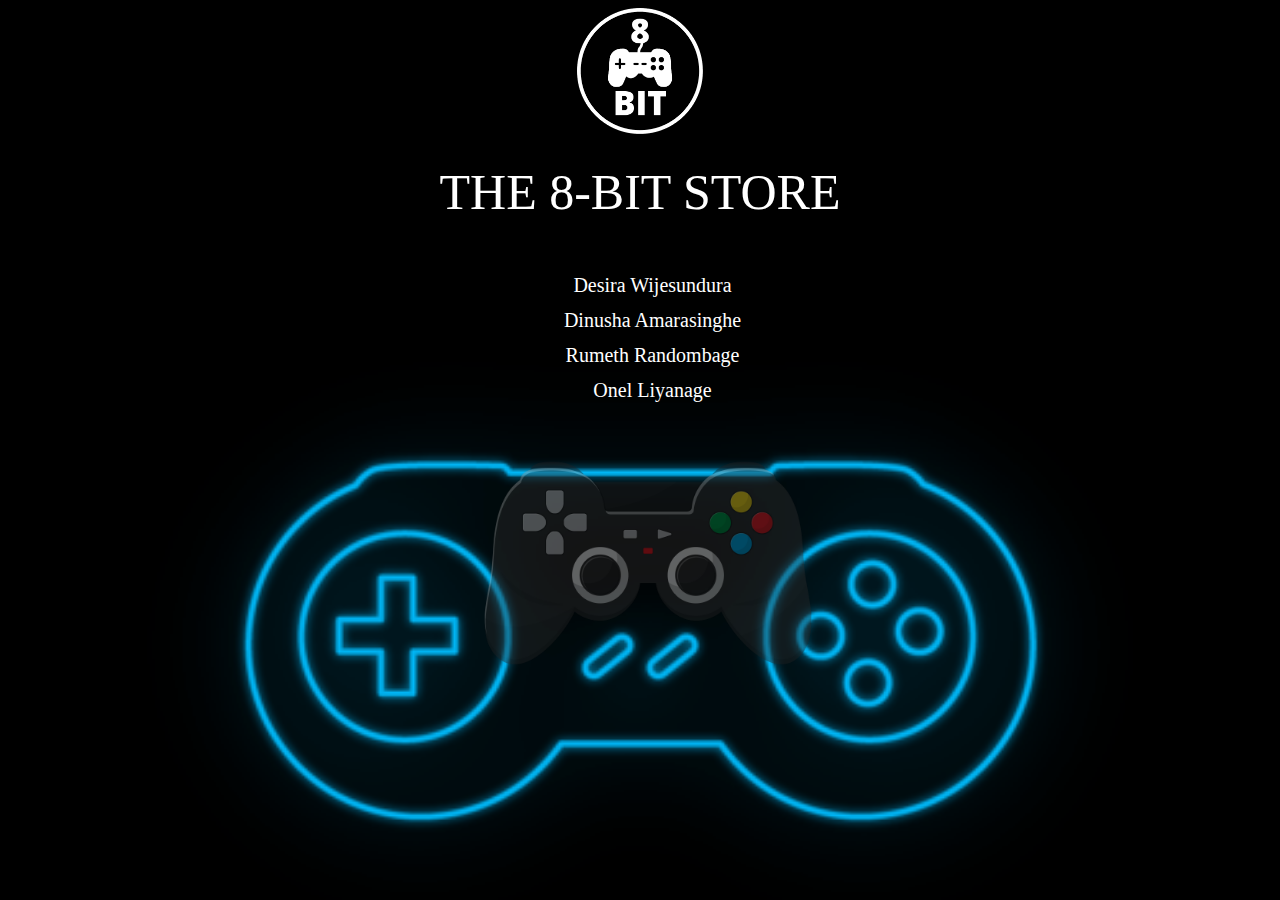
<file: index.html>
<!DOCTYPE html>
<html lang="en">
<head>
    <meta charset="UTF-8">
    <meta http-equiv="X-UA-Compatible" content="IE=edge">
    <meta name="viewport" content="width=device-width, initial-scale=1.0">
    <title>Introduction</title>
    <link rel="stylesheet" href="intro_stylesheet.css">
    <script>
        function showdiv(){
            document.getElementById("introduction").style.visibility="visible";
        }
            setTimeout("showdiv()", 0000);

        function hidediv(){
            document.getElementById("introduction").style.visibility="hidden";
        }
        setTimeout("hidediv()", 4000);

        function replace(){
            location.replace("https://w1810194.users.ecs.westminster.ac.uk/mainpage.html")
        }

        function CallButton(){
        document.getElementById("nextpage").click();
        }

        setTimeout("CallButton()",4000);

    </script>
</head>
<body>
<div id="introduction">
    <section class="content">
        <div id="intro">
            <img id="image" src="Images/logo_white_trans.png" alt="no">
            <p id="title">THE 8-BIT STORE</p><br>
        </div>



        <div class="contact-form">
            <div class="input-fields">
                <p >Desira Wijesundura </p>
                <p id="long1" >Dinusha Amarasinghe</p>
                <p id="long2">Rumeth Randombage</p>
                <p >Onel Liyanage</p>
            </div>
        </div>


    </section>

    <section class="bg-image">
        <img src="Images/black_console.png" alt="no">
    </section>

</div>
<button onclick="replace()" id="nextpage"></button>

</body>
</html>
</file>
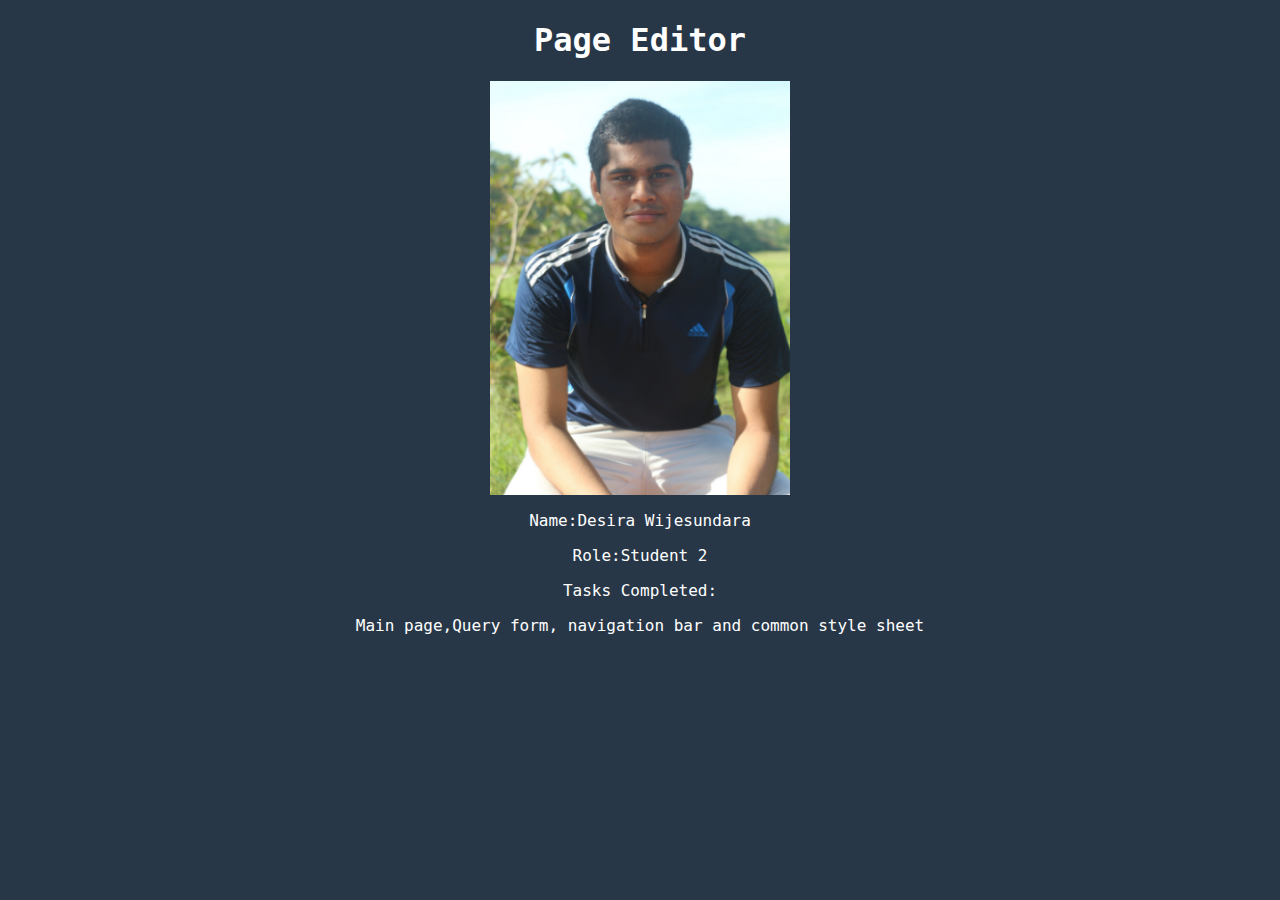
<file: Editor_desira.html>
<!DOCTYPE html>
<html lang="en">
<head>
    <meta charset="UTF-8">
    <meta http-equiv="X-UA-Compatible" content="IE=edge">
    <meta name="viewport" content="width=device-width, initial-scale=1.0">
    <title>Page Editor</title>
    <link rel="stylesheet" href="PageEditorStyle.css">
</head>
<body>
    <h1>Page Editor</h1>
    <img src="Images/Desira.png" alt="Desira" id="img">
    <p>Name:Desira Wijesundara</p>
    <p>Role:Student 2</p>
    <p>Tasks Completed:</p>
    <p>Main page,Query form, navigation bar and common style sheet</p>

</body>
</html>
</file>
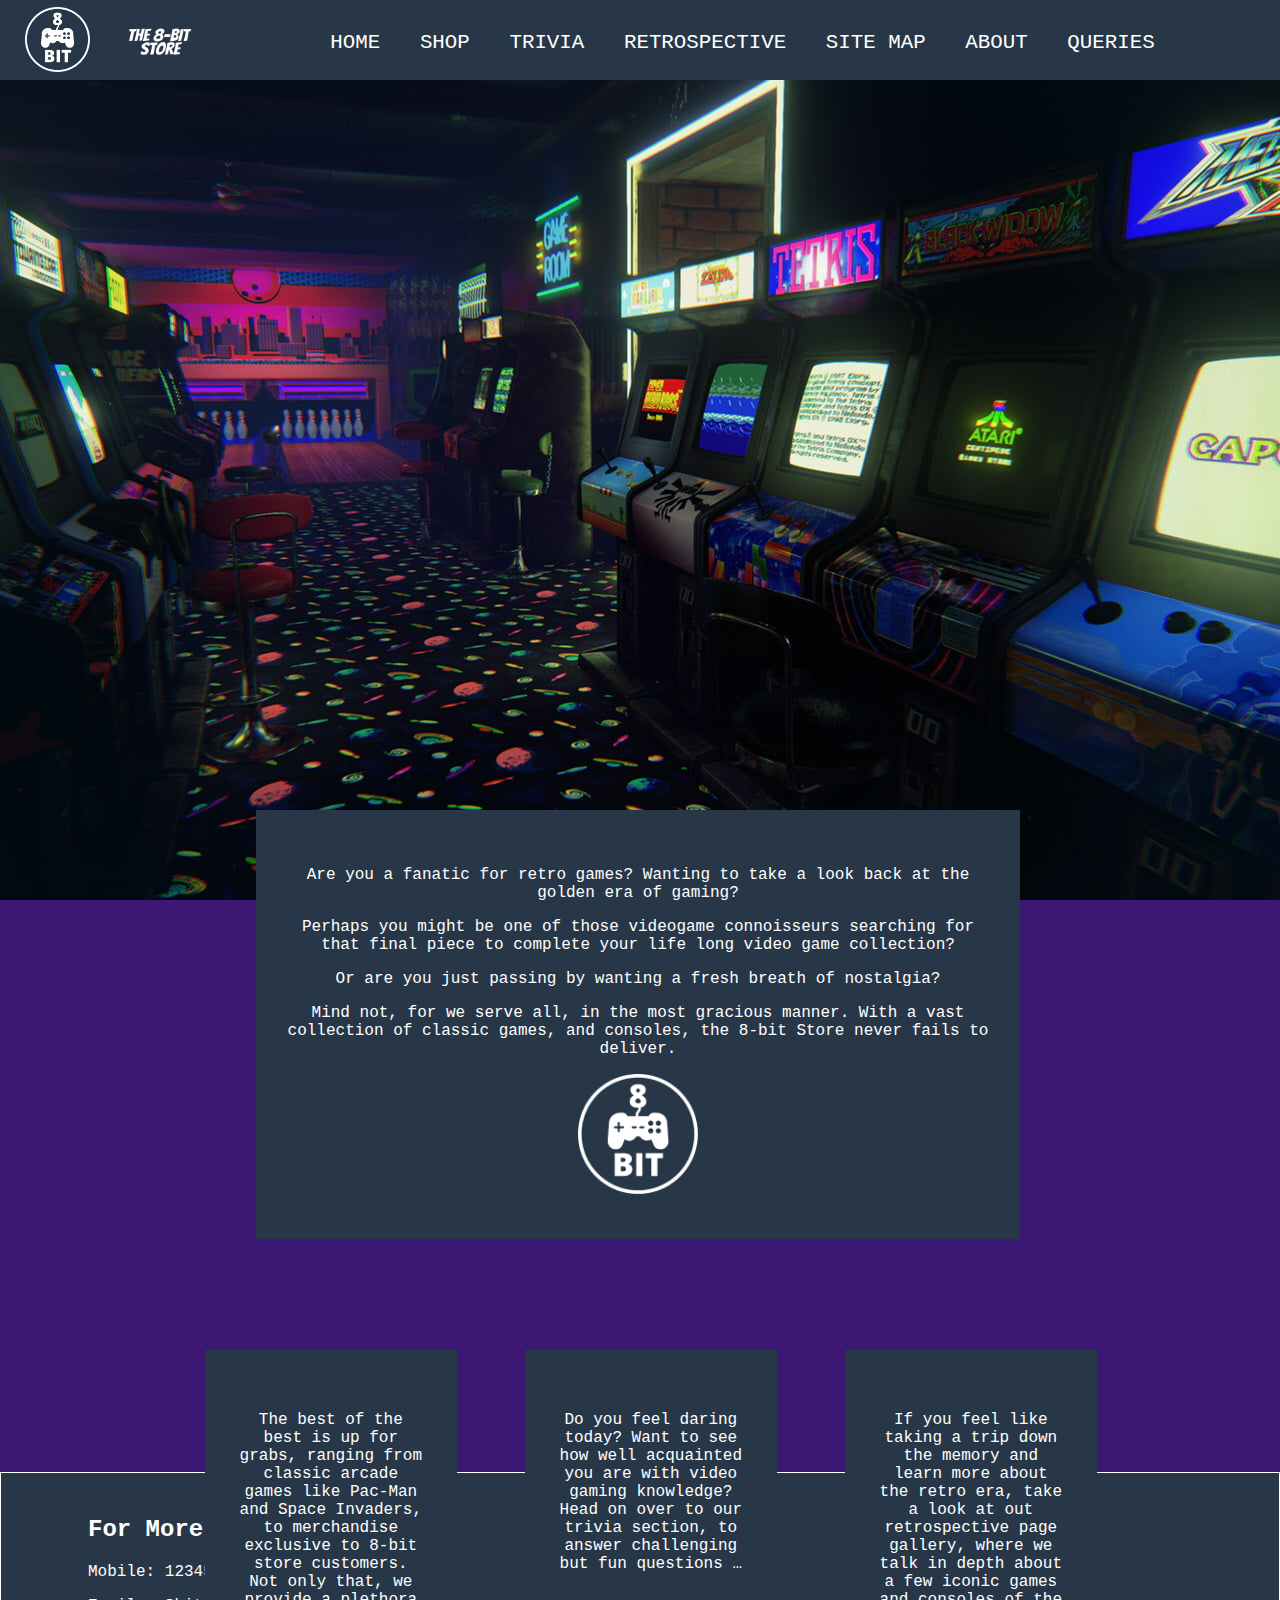
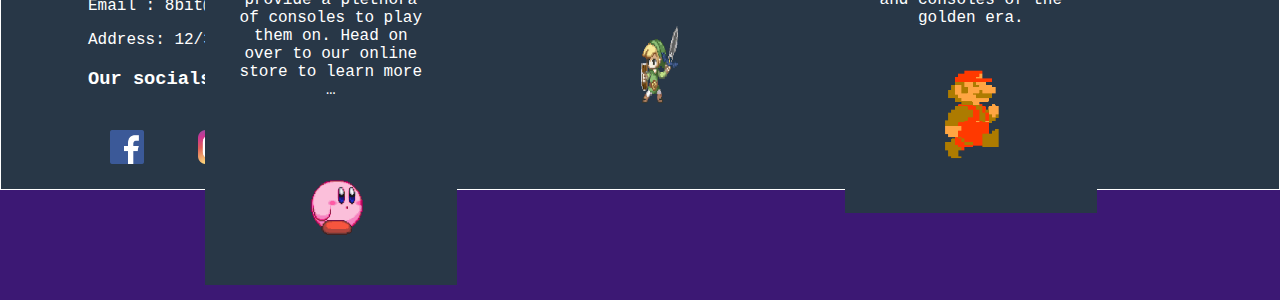
<file: mainpage.html>
<!doctype html >
<html lang="en">
  <head>
    <meta charset="utf-8">
    <!--
 Calling the style sheets specific for query and common style
 -->
    <link rel="stylesheet" href="main_style.css">
    <link rel="stylesheet" href="common_style.css">
    <title>The 8-bit Store</title>
  </head>
  <!--
  giving the body an id to anchor back to the top of the page
  -->
  <body id="top">
    <!--
    creating the navigation bar
    -->
      <div class="navbar">
        <!--
        alligning the logo and the website name to the left side of the navigation bar
        -->
        <img style="position: relative;float:left;padding-top:7px; padding-left:25px;"
        src="Images/logo_white_trans.png" alt="8 bit store logo" width="65" height="65">
        <img style="position: relative;float:left;padding-top:2px; padding-left:25px;"
         src="Images/store_logo.png" alt="8 bit store text" width="90" height="80">
        <!--
        creating an unordered list to function as a navigation bar
        -->
        <ul>
          <li><a href="https://w1810194.users.ecs.westminster.ac.uk/index.html">HOME</a></li>
          <!--
          creating a dropdown section
          -->
          <div class="dropdown">
            <li><a href="https://w1809912.users.ecs.westminster.ac.uk/">SHOP</a></li>
            <div class="dropdown-content">
                <a href="https://w1809912.users.ecs.westminster.ac.uk#consoles">CONSOLES</a>
                <a href="https://w1809912.users.ecs.westminster.ac.uk#games">GAMES</a>
            </div>
          </div>
          <li><a href="//w1809751.users.ecs.westminster.ac.uk/">TRIVIA</a></li>
          <li><a href="https://w1809911.users.ecs.westminster.ac.uk/">RETROSPECTIVE</a></li>
          <li><a href="https://w1809911.users.ecs.westminster.ac.uk/sitemap.html">SITE MAP</a></li>
          <li><a href="https://w1809751.users.ecs.westminster.ac.uk/Student_Details">ABOUT</a></li>
          <li><a href="https://w1810194.users.ecs.westminster.ac.uk/queries.html">QUERIES</a></li>
        </ul>
        </div>
        <!--
        setting the top image
        -->
    <div id="main_image"></div>
    <!--
    setting the introduction division
    -->
    <div id="top_div">
          <p>Are you a fanatic for retro games?
             Wanting to take a look back at the golden era of gaming?</p>
          <p>Perhaps you might be one of those videogame connoisseurs searching
             for that final piece to complete your life long video game collection?</p>
          <p>Or are you just passing by wanting a fresh breath of nostalgia?</p>
          <p>Mind not, for we serve all, in the most gracious manner.
            With a vast collection of classic games, and consoles,
             the 8-bit Store never fails to deliver. </p>

        <img src="Images/logo_white_trans.png" height="120" width="120" alt="8 bit store logo">
    </div>
    <!--
    setting content about the rest of the pages
    -->
    <div id="p_div">
        <p>
          The best of the best is up for grabs, ranging from classic arcade games like Pac-Man and Space Invaders,
          to merchandise exclusive to 8-bit store customers.
          Not only that, we provide a plethora of consoles to play them on.
           Head on over to our online store to learn more …

        </p>
        <img src="Images/kirby.gif" height="120" width="120" alt="kirby">
    </div>

    <div id="p_div_1">
        <p>
          Do you feel daring today?
          Want to see how well acquainted you are with video gaming knowledge?
          Head on over to our trivia section, to answer challenging but fun questions …
        </p>

        <img src="Images/link.gif" height="100" width="100" style="padding-top:25px;" alt="link from legend of zelda">
    </div>

    <div id="p_div_2">
        <p>
          If you feel like taking a trip down the memory and learn more about the retro era,
          take a look at out retrospective page gallery, where we talk in depth about a few iconic games and consoles of the golden era.

        </p>
        <img src="Images/mario.gif" height="120" width="120" alt="mario">

    </div>
    <footer>
     <!--
     the left hand side of the footer section
     -->
      <div id="rhs">
        <br></br>
        <a href="Editor_desira.html" ><button id="size">Page Editor</button></a>
        <br></br><br></br>
        <br></br><br></br>
        <br></br>
        <a href="#top" id="top_button"><button id="size"><img src="Images/arrow.png"
           alt="back_to_top_arrow" width="10" height="10"> Back to the top</button></a>

      </div>
      <!--
      the right hand side of the footer section
      -->
      <div id="lhs">
        <h2>For More Information:</h2>
        <p>Mobile: 123456789</p>
        <p>Email : 8bit@retro.com</p>
        <p>Address: 12/3,retro road,8 bit city</p>

        <h3>Our socials:</h3>
        <img class="icon" src="Images/face.png" alt="facebook">
        <img class="icon" src="Images/insta.png" alt="instagram">
        <img class="icon" src="Images/twit.png" alt="twitter">
        <img class="icon" src="Images/linked.png" alt="linkedin">

      </div>

    </footer>
  </body>


</html>
</file>
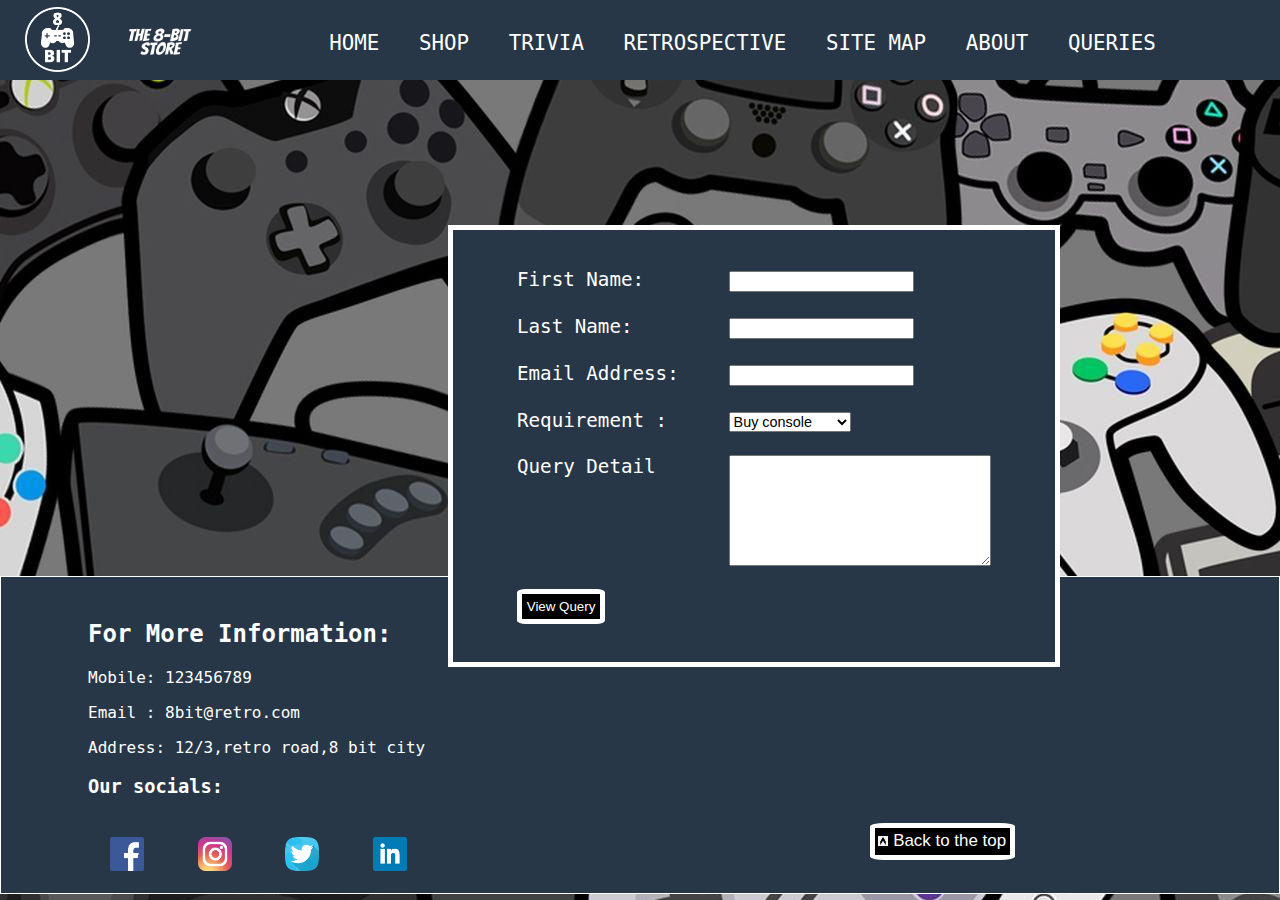
<file: queries.html>
<!doctype html>

<html>

 <head>
   <meta charset="utf-8">
   <!--
Calling the style sheets specific for query and common style
-->
   <link rel="stylesheet" href="query_style.css">
   <link rel="stylesheet" href="common_style.css">
   <title>Queries</title>
 </head>

 <body>
   <script>


               function hideform() {
               document.getElementById("form_div").style.display = "none";
               document.getElementById("summary_div").style.display = "block";
               document.getElementById("fname_var").innerHTML = document.getElementById("fname").value
               document.getElementById("lname_var").innerHTML = document.getElementById("lname").value
               document.getElementById("email_var").innerHTML = document.getElementById("email").value
               document.getElementById("sub_var").innerHTML = document.getElementById("subject").value
               document.getElementById("query_var").innerHTML = document.getElementById("query").value
             }

             function hidesummary() {
             document.getElementById("summary_div").style.display = "none";
             document.getElementById("form_div").style.display = "block";
             }

             function send_hide(){
               document.getElementById("summary_div").style.display = "none";
               alert("You will be redirected to the mailing process");
             }


              function validation(){
              var fname = document.forms["query"]["First Name"].value;
              if(fname==""){
                alert("First name is required");
                return false;
              }
              var lname = document.forms["query"]["Last Name"].value;
              if(lname==""){
                alert("Last name is required");
                return false;
              }
              var email = document.forms["query"]["Email"].value;
              if(email==""){
                alert("Email is required");
                return false;
              }
              if(!email.includes("@")){
                alert("Please enter valid email");
                return false;
              }
              var query = document.forms["query"]["Query"].value;
              if(query==""){
                alert("Please fill out query");
                return false;
              }

              if(fname!=""&&lname!=""&&email!=""&&query!=""){
                hideform();
                return false;
              }
              }


   </script>
   <!--
   creating the navigation bar
   -->
     <div class="navbar">
       <!--
       alligning the logo and the website name to the left side of the navigation bar
       -->
       <img style="position: relative;float:left;padding-top:7px; padding-left:25px;"
       src="Images/logo_white_trans.png" alt="8 bit store logo" width="65" height="65">
       <img style="position: relative;float:left;padding-top:2px; padding-left:25px;"
        src="Images/store_logo.png" alt="8 bit store text" width="90" height="80">
       <!--
       creating an unordered list to function as a navigation bar
       -->
       <ul>
         <li><a href="https://w1810194.users.ecs.westminster.ac.uk/index.html">HOME</a></li>
         <!--
         creating a dropdown section
         -->
         <div class="dropdown">
           <li><a href="https://w1809912.users.ecs.westminster.ac.uk/">SHOP</a></li>
           <div class="dropdown-content">
               <a href="https://w1809912.users.ecs.westminster.ac.uk#consoles">CONSOLES</a>
               <a href="https://w1809912.users.ecs.westminster.ac.uk#games">GAMES</a>
           </div>
         </div>
         <li><a href="//w1809751.users.ecs.westminster.ac.uk/">TRIVIA</a></li>
         <li><a href="https://w1809911.users.ecs.westminster.ac.uk/">RETROSPECTIVE</a></li>
         <li><a href="https://w1809911.users.ecs.westminster.ac.uk/sitemap.html">SITE MAP</a></li>
         <li><a href="https://w1809751.users.ecs.westminster.ac.uk/Student_Details">ABOUT</a></li>
         <li><a href="https://w1810194.users.ecs.westminster.ac.uk/queries.html">QUERIES</a></li>
       </ul>
       </div>
     <!--
     setting the background image
     -->
     <div id="query_image"></div>
     <!--
     creating a form to take input for required fields for the query
     -->
   <div id="form_div">
     <!--
     create an action event to mail the details, but put the button outside the form
     -->
     <form action="mailto:desirasenal@gmail.com" method="post" enctype="text/plain" name="query" id="query_form">

        <label for="fname">First Name:</label>
        <input type="text" id="fname" name="First Name"><br><br>

        <label for="lname" >Last Name:</label>
        <input type="text" id="lname" name="Last Name"><br><br>

        <label for="email" >Email Address: </label>
        <input type="text" id="email" name="Email"><br><br>

        <label for="subject">Requirement : </label>
        <select id="subject" name="Subject" >

          <option value="buy_console">Buy console</option>
          <option value="rent_console">Rent console</option>
          <option value="buy_game">Buy game</option>
          <option value="rent_game">Rent game</option>
          <option value="special">Special request</option>
        </select><br><br>

        <label for="query" >Query Detail</label>
        <textarea id="query" rows="7" cols="30" name="Query"></textarea><br><br>
        <!--
        once view query button is clicked, call the validation function
        -->
        <button onclick="return validation()">View Query</button>
      </form>
   </div>
   <!--
   create a new division and set the initial stage to hidden
   -->
   <div name="summary" hidden id="summary_div">
     <!--
     display all the varaible vlaues within span sections
     -->
    <h2>Summary</h2>
     <h4>First Name: <span id="fname_var"> </span></h4>
     <h4>Last Name: <span id="lname_var"> </span></h4>
     <h4>Email: <span id="email_var"> </span></h4>
     <h4>Subject: <span id="sub_var"> </span></h4>
     <h4>Query: <span id="query_var"> </span></h4>
     <!--
     ocne the edit button is clicked hide the summary and display the initial form,
     with the details filled in
     -->
      <button onclick="hidesummary()" name="edit">Edit</button>
      <!--
      submit the form details to page creators via mail using this button which is outside the form,
      and hide the form as well
      -->
      <button type="submit" form="query_form" value="Submit" onclick="send_hide()">Send</button>
   </div>
   <!--
   the footer section with page editor link, and back to top link
   -->
   <footer>
    <!--
    the left hand side of the footer section
    -->
     <div id="rhs">
       <br></br>
       <a href="Editor_desira.html"><button id="size">Page Editor</button></a>
       <br></br><br></br>
       <br></br><br></br>
       <br></br>
       <a href="#top" id="top_button"><button id="size"><img src="Images/arrow.png" alt="back_to_top_arrow" width="10" height="10"> Back to the top</button></a>

     </div>
     <!--
     the right hand side of the footer section
     -->
     <div id="lhs">
       <h2>For More Information:</h2>
       <p>Mobile: 123456789</p>
       <p>Email : 8bit@retro.com</p>
       <p>Address: 12/3,retro road,8 bit city</p>

       <h3>Our socials:</h3>
       <img class="icon" src="Images/face.png" alt="facebook">
       <img class="icon" src="Images/insta.png" alt="instagram">
       <img class="icon" src="Images/twit.png" alt="twitter">
       <img class="icon" src="Images/linked.png" alt="linkedin">

     </div>

   </footer>
 </body>
</html>
</file>
<file: intro_stylesheet.css>
html{
    height: 100px;
}
body{
    background-color: black;
    background: url(Images/console.gif);
    background-attachment: fixed;
    background-size: cover;
    background-repeat: repeat ;

}

#image {
    margin-left: 45%;
    width: 10%;

}

p {
    margin: 0%;
    font-size: 20px;
    padding-bottom: 12px;
}

#title{
    color: white;
    margin-top: 25px;
    text-align: center;
    font-size: 50px;
    position: relative;
}

.bg-image img{
    margin-left: 35%;
    width: 30%;
    opacity: 40%;
    position: fixed;
    margin-top: -25px;
}

.names p{
    color: white;
    font-size: 25px;
    padding: 3px;
}
.contact-form{
    max-width: 250px;
    margin: 0 auto;

    border-radius: 30px;
    height: 175px;
    margin-bottom: -30px;
}

.input-fields{
    padding: 23px;
    color: white;
    margin-left: 10%;
    text-align: center;
}

button{
    background: transparent;
    border: none !important;
    font: 0%;
}
</file>
<file: PageEditorStyle.css>
body{
  font-family: 'Roboto Mono',monospace;
  background-color: #283747;
  color: white;
}
h1{
    text-align: center;
}
#img{
    display: block;
    margin-left: auto;
    margin-right: auto;
    width: 300px;
}
p{
    text-align: center;
}
</file>
<file: main_style.css>
#top_div{
  width: 55%;
  text-align: center;
  background-color: #283747;
  padding-left: 30px;
  padding-right: 30px;
  padding-top: 40px;
  padding-bottom: 40px;
  position:absolute;
  top: 90%;
  left: 20%;
  font-size: 100%;
  transition: transform .7s;
  z-index: 2;
}

#top_div:hover{
  transform: scale(1.1);
  background-color:	#730099;
  border-style: solid;
  border-color: black;
  border-width: thick;
}

#p_div{
width: 15%;
text-align: center;
background-color: #283747;
padding-left: 30px;
padding-right: 30px;
padding-top: 45px;
padding-bottom: 45px;
position:absolute;
top: 150%;
left: 16%;
font-size: 100%;
transition: transform .7s;
z-index: 2;
}

#p_div_1{
width: 15%;
text-align: center;
background-color: #283747;
padding-left: 30px;
padding-right: 30px;
padding-top: 45px;
padding-bottom: 45px;
position:absolute;
top: 150%;
left: 41%;
font-size: 100%;
transition: transform .7s;
z-index: 2;

}

#p_div_2{
  width: 15%;
text-align: center;
background-color: #283747;
padding-left: 30px;
padding-right: 30px;
padding-top: 45px;
padding-bottom: 45px;
position:absolute;
top: 150%;
left: 66%;
font-size: 100%;
transition: transform .7s;
z-index: 2;
}

#p_div:hover{
transform: scale(1.1);
background-color:#D35E5E ;
color: black;
border-style: solid;
border-color: black;
border-width: thick;
}

#p_div_1:hover{
transform: scale(1.1);
background-color: #85D35E;
color: black;
border-style: solid;
border-color: black;
border-width: thick;
}

#p_div_2:hover{
transform: scale(1.1);
background-color: #5EAED3;
color: black;
border-style: solid;
border-color: black;
border-width: thick;
}

#main_image{
  position: absolute;
	background: url("Images/main_image.jpg");
	background-position: top;
	height:100%;
	width:100%;
  left: 0;
  right: 0;
  z-index: -1;

}

footer{
  margin-top: 115%;
}
</file>
<file: common_style.css>
body{
  margin: 0;
  font-family: 'Roboto Mono',monospace;
  background-color: #3C1874;
  color: white;
  min-height: 100vh;
  display: flex;
  flex-direction: column;
}

footer{
  background: #283747;
  color: white;
  border: solid white thin;
  padding-left: 5%;
  padding-right: 5%;
}

#lhs{
  float: left;
  width: 40%;
  height: 270px;
  padding: 2%;

}

#rhs{
  float: right;
  width: 30%;
  height: 300px;
  padding-left: 15%;
}

.icon{
  height:34px;
  width:34px;
  padding: 2px;
  margin: 20px;
}

.icon:hover{
  transform: scale(1.1);
  border-radius: 10%;
  border-width: thick;
  border-style: solid;
  border-color: white;
  background-color: white;
}

button{
  padding: 1%;
  border-radius: 10%;
  border-width: thick;
  border-style: solid;
  border-color: white;
  background-color: black;
  color: white;


}
button:hover{
  background-color: crimson;
  transform: scale(1.1);

}
#top_button{
  background-color: transparent;
  text-decoration: none;

}
#top_button:hover {
  background-color: transparent;
  text-decoration: none;
}

#size{
font-size: 106%;
}
#footer_logo{
  left: 20px;
  padding: 15px;
  width: 6%;
  height: 6%;
}

.navbar{
  width: 100%;
  position: fixed;
  background-color: #283747;
  top: 0;
  left: 0;
  height: 5em;
  text-align: center;
  z-index: 3;

}

.navbar a{
  display:block;
  text-align: center;
  padding: 15px 15px;
  text-decoration: none;
  transition: 0.3s ease;
}

.dropdown{
  position: relative;
  display: inline-block;
}
.dropdown-content{
  display: none;
  position: absolute;
  background-color:  #283747;
  min-width: 140px;

}
.dropdown-content a {
  text-decoration: none;
  text-align: left;
}

.dropdown:hover .dropdown-content{display:block;}

ul li {
  display: inline-block;
  font-size: 130%;

}

a:link{color:white;}
a:visited{color:white;}
a:hover{color: white;background-color: #932432;}
</file>
<file: query_style.css>
textarea{
  vertical-align: top;
}
label{
width: 200px;
display: inline-block;
}


#form_div{
border-style: solid;
border-color: white;
border-width: thick;
background-color: #283747;
padding-left: 5%;
padding-right: 5%;
padding-top: 3%;
padding-bottom: 3%;
position:absolute;
top: 25%;
left: 35%;
font-size: 120%;
transition: transform .5s;
z-index: 2;
}

#form_div:hover{
transform: scale(1.1);
background-color: #D0CF6A;
color: black;
border-style: solid;
border-color: black;
border-width: thick;
}

#summary_div{
border-style: solid;
border-color: white;
border-width: thick;
background-color: #283747;
width: 20%;
padding-left: 5%;
padding-right: 5%;
padding-top: 3%;
padding-bottom: 3%;
position:absolute;
top: 25%;
left: 40%;
font-size: 120%;
transition: transform .5s;
z-index: 2;
}

#summary_div:hover{
transform: scale(1.1);
background-color: #E56375;
color: black;
border-style: solid;
border-color: black;
border-width: thick;
}


#query_image{
  position: absolute;
	background: url("Images/consoles.jpg");
	background-position: top;
	height:100%;
	width:100%;
  left: 0;
  right: 0;
  z-index: -1;

}

select{
  font-size: 75%;
}

footer{
  margin-top: 45%;
}
</file>
